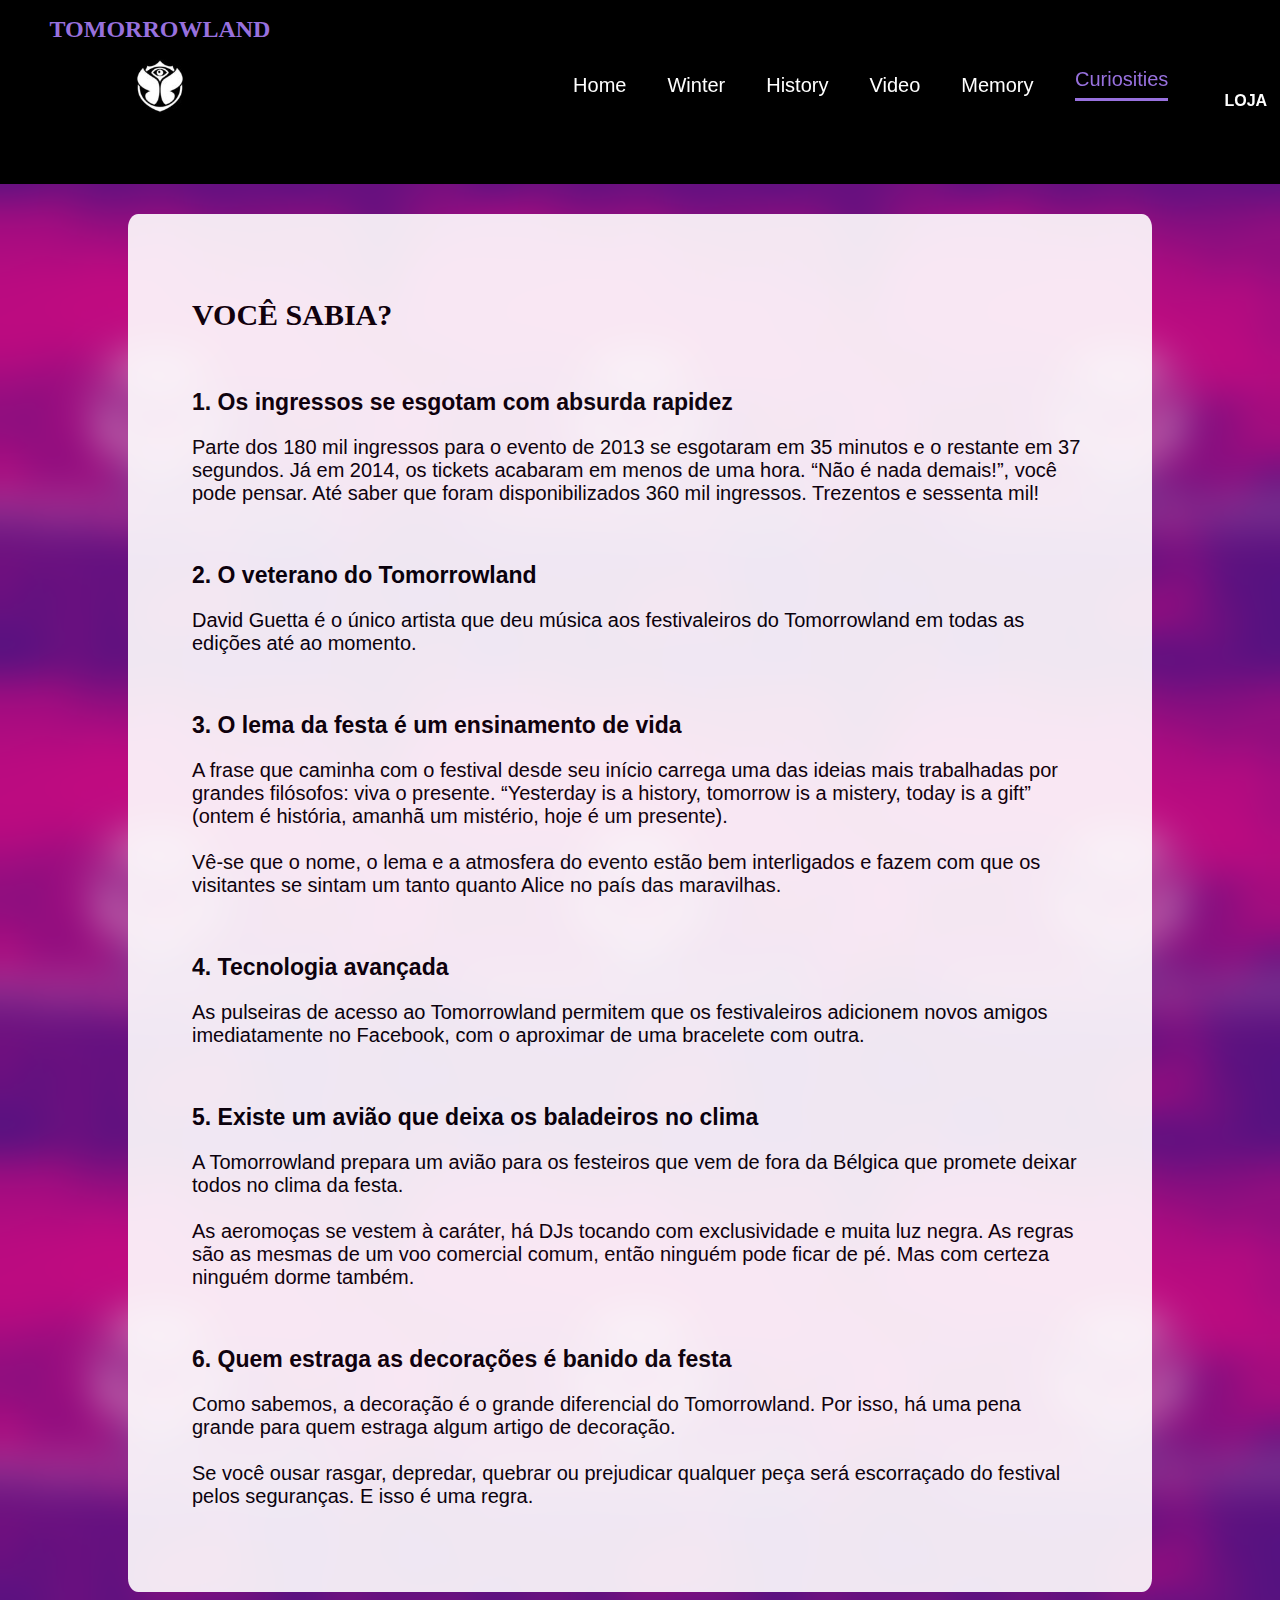
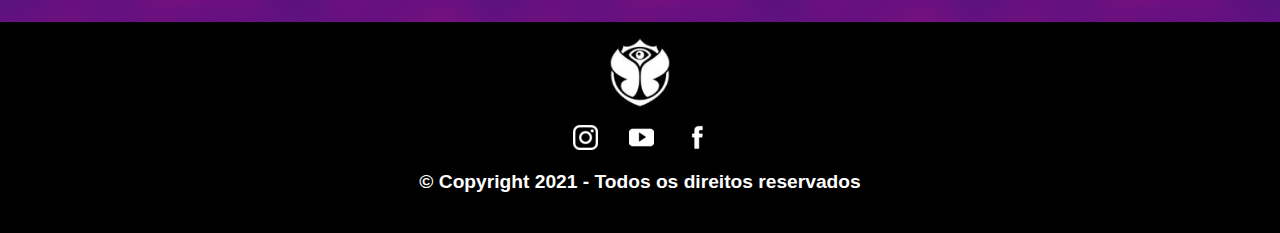
<file: curiosities.html>
<!DOCTYPE html>
<html>
<head>
        
    <link rel = "stylesheet" type= "text/css" href="css/curiosities.css">
    <link rel="stylesheet"  href="bcss/bootstrap.css"> <!-- Pasta do CSS Bootstrap que renomeei -->
	<link rel="stylesheet"  href="https://use.fontawesome.com/releases/v5.8.1/css/all.css"  integrity="sha384-50oBUHEmvpQ+1lW4y57PTFmhCaXp0ML5d60M1M7uH2+nqUi  vzIebhndOJK28anvf" crossorigin="anonymous">
    <title> Curiosities Tomorrowland </title>
    <meta charset="utf-8">
        
</head>


<div class="container"> 


<body>
    

    <header class="header">

		<h1>TOMORROWLAND</h1>
        <img src="icon/tomorrowland.jpg">

    </header>

    <div class="index"> 

        <nav class="navbar navbar-expand-md navbar-dark bg-none">
            <div class="container">
                <a class="navbar-brand" ><h3>TOMORROWLAND</h3></a>

            <!-- Codigo para gerar o botão em tela pequena--> 
            <form class="form-inline">
            <button
            class="navbar-toggler"  type="button"
            data-bs-toggle="collapse"
            data-bs-target="#navbarSupportedContent"
            >  
            <span class="navbar-toggler-icon" ></span>
            </button>
            </form>
            <!--Codigo para o menu navbar ser inserido formatado bonitinho -->
        <div class="collapse navbar-collapse" 
        id="navbarSupportedContent">
        <ul class="navbar-nav me-auto mb-2 mb-lg-0">

                        <div class="home"> 

                            <li class="nav-item">
                                <a class="nav-link active" aria-current="page" 
                                href="index.html"><p2> Home </p2></a>
                            </li>

                        </div>

                        <div class="winter">

                            <li class="nav-item">
                                <a class="nav-link active" aria-current="page" 
                                href="winter.html"><p2> Winter </p2></a>
                            </li>

                        </div>

                        <div class="history">
                            
                            <li class="nav-item">
                                <a class="nav-link active" aria-current="page" 
                                href="history.html"><p2> History </p2></a>
                            </li>

                        </div>

                        <div class="video">

                            <li class="nav-item">
                                <a class="nav-link active" aria-current="page" 
                                href="video.html"><p2> Video </p2></a>
                            </li>

                        </div>

                        <div class="memory">

                            <li class="nav-item">
                                <a class="nav-link active" aria-current="page" 
                                href="memory.html"><p2> Memory </p2></a>
                            </li>

                        </div>

                        <div>

                            <li class="nav-item">
                                <a class="nav-link active" aria-current="page" 
                                href="curiosities.html"><p3> Curiosities </p3></a>
                            </li>


                </div>

                <!-- Button trigger modal -->
                <button type="button" class="btn btn-primary" data-bs-toggle="modal" data-bs-target="#exampleModal">
                    <p>LOJA</p> 
                </button>
  
		  </div>
		</div>

    </div>

    <main class="corpo">

        <h1> VOCÊ SABIA? </h1>

        <br>

        <h2> 1.  Os ingressos se esgotam com absurda rapidez</h2>

        <p>
        Parte dos 180 mil ingressos para o evento de 2013 se esgotaram em 35 minutos
        e o restante em 37 segundos. Já em 2014, os tickets acabaram em menos de uma hora.
        “Não é nada demais!”, você pode pensar. Até saber que foram disponibilizados 360
        mil ingressos. Trezentos e sessenta mil!
        </p>

        <br>
        
        <h2> 2.  O veterano do Tomorrowland </h2>

        <p>
        David Guetta é o único artista que deu música aos festivaleiros do Tomorrowland
        em todas as edições até ao momento.
        </p>

        <br>
        
        <h2> 3.  O lema da festa é um ensinamento de vida </h2>

        <p>
        A frase que caminha com o festival desde seu início carrega uma das ideias mais
        trabalhadas por grandes filósofos: viva o presente. “Yesterday is a history,
        tomorrow is a mistery, today is a gift” (ontem é história, amanhã um mistério,
        hoje é um presente). 
        <br>
        <br>
        Vê-se que o nome, o lema e a atmosfera do evento estão
        bem interligados e fazem com que os visitantes se sintam um tanto quanto Alice
        no país das maravilhas.
        </p>

        <br>

        <h2> 4. Tecnologia avançada </h2>

        <p>
        As pulseiras de acesso ao Tomorrowland permitem que os festivaleiros
        adicionem novos amigos imediatamente no Facebook, com o aproximar de uma bracelete
        com outra.
        </p>

        <br>

        <h2> 5. Existe um avião que deixa os baladeiros no clima </h2>

        <p>
        A Tomorrowland prepara um avião para os festeiros que vem de fora da 
        Bélgica que promete deixar todos no clima da festa. 
        <br>
        <br>
        As aeromoças se vestem à caráter, há DJs tocando com exclusividade e muita luz negra.
        As regras são as mesmas de um voo comercial comum, então ninguém pode ficar de pé.
        Mas com certeza ninguém dorme também.
        </p>
        
        <br>

        <h2> 6. Quem estraga as decorações é banido da festa </h2>

        <p>
        Como sabemos, a decoração é o grande diferencial do Tomorrowland. Por isso,
        há uma pena grande para quem estraga algum artigo de decoração. 
        <br>
        <br>
        Se você ousar rasgar, depredar, quebrar ou prejudicar qualquer peça será
        escorraçado do festival pelos
        seguranças. E isso é uma regra.
        </p>


    </main>

    <footer class="footer">

        <img src="icon/tomorrowland.jpg">

            <div class="social"> 


            <div class="icons">

            <a href="https://www.instagram.com/tomorrowland/"> <img src="icon/insta.png"> </a>
            
            </div>

            <div class="icons"> 

            <a href="https://www.youtube.com/c/tomorrowland">  <img src="icon/youtube.png"> </a>

            </div>

            <div class="icons"> 

            <a href="https://www.facebook.com/tomorrowland"> <img src="icon/face.png"> </a>

            </div>

            

            </div>

        <h4>© Copyright 2021 - Todos os direitos reservados</h4>

    </footer>

    	<!-- este script js ativa as funções da nav bar (no fim da body, preferencialmente)-->
		<script
		src="https://cdn.jsdelivr.net/npm/bootstrap@5.0.0-beta2/dist/js/bootstrap.bundle.min.js"
		integrity="sha384-b5kHyXgcpbZJO/tY9Ul7kGkf1S0CWuKcCD38l8YkeH8z8QjE0GmW1gYU5S9FOnJ0"
		crossorigin="anonymous">
	  </script>

                <!-- Modal -->
        <div class="modal fade" id="exampleModal" tabindex="-1" aria-labelledby="exampleModalLabel" aria-hidden="true">
            <div class="modal-dialog">
            <div class="modal-content">
                <div class="modal-header">
                <h5 class="modal-title" id="exampleModalLabel"><p>Loja Oficial do Tomorrowland</p></h5>
                <button type="button" class="btn-close" data-bs-dismiss="modal" aria-label="Close"></button>
                </div>
                <div class="modal-body">
                <p> Acesse a loja oficial do Tomorrowland e confira os mais belos e variados produtos originais: </p> 
        
                <a  href="https://store.tomorrowland.com/"> <p> Tomorrowland Store</p></a>
            
                </div>
                <div class="modal-footer">
                </div>
            </div>
            </div>


</body>

</div>

</html>
</file>
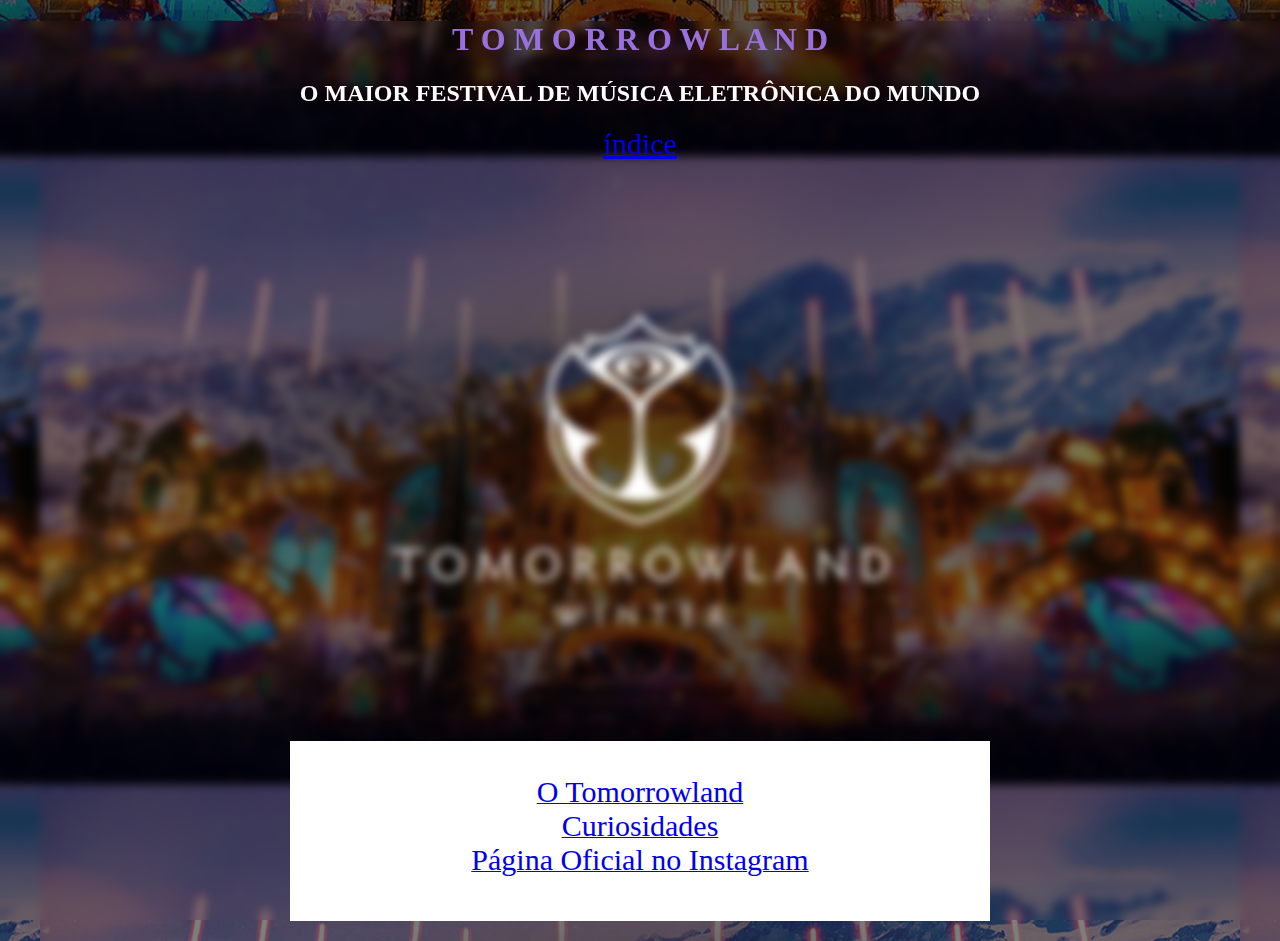
<file: tomorrowland.index.html>
<!DOCTYPE html>
<html>
<head>

	<link rel = "stylesheet" type= "text/css" href="style.css">
	<title> Tomorrowland </title>
	<meta charset="utf-8">
	
</head>

<body>

	<h1> T O M O R R O W L A N D </h1>

		<h2> O MAIOR FESTIVAL DE MÚSICA ELETRÔNICA DO MUNDO <br> </h2>
		<p1> <a href="#index"> índice </a> </p1> 

		<div class="logo"> </div>

	<div class="box">

		<br>
		<p id="index"> </p>

		<a href="sobre o tomorrowland.html">
			<p1> O Tomorrowland </p1> <br>	
		</a>

		<a href="curiosidades tomorrowland.html">
			<p1> Curiosidades </p1> <br>
		</a>

		<a href="https://www.instagram.com/tomorrowland/">
			<p1> Página Oficial no Instagram </p1> <br>
		</a>

	</div>
		
</body>

</html>
</file>
<file: css/curiosities.css>
*{
	box-sizing:	border-box;
}

.container { 

	width: auto;
    height:auto;
  
	margin-top: 0px;
	display: flex;  flex-wrap: wrap;
    border-top-width: 0px;
   
}


body {
     
    background-repeat:initial;
    background-image: url(../img/logo.jpg);
    background-position: center;                       /*efeito na imagem de fundo*/
    backdrop-filter: blur(20px);
    width: 100%;
    max-width: 100%;
    margin: 0;
    padding: 0;

}

.header {
  
	order:1;
    display: flexbox;
	background-color: black;
	width: 25%;  
}

.header h1 {

    visibility: visible;

    display: flexbox;
    margin-top: 5%;
    font-family: Garamond;
    font-size: clamp(0.4em, 0.7em + 1vw, 2.2em);
    color: #9871de;
    text-align: center;

}

 .header img{

    height: auto;
    background-position: center;
    display: flex;
    width: 15%;
    margin-left: 42.5%;
    margin-right: 42.5%;
    font-size: clamp(0.4em, 0.7em + 1vw, 2.2em);
    
}

.navbar{

    justify-content: right;
}

.navbar p2{

    float: left;
    margin-left: 25px;
   
}

.navbar h3{

    visibility: hidden;
    font-size: 18px;
    color: #9871de;
}

.navbar p3{

    float: left;
    margin-left: 25px;

}

.index {

    width:75%; 
    height: auto;
	order: 2;   
    background-color: black;
    padding: 3%;
    display: flexbox;
    font-size: clamp(0.4em, 0.7em + 1vw, 1.2em);

}

.index p1 {

    background: opaco;
    float: left;
    margin: 100px;
    padding: 10px 20px;
    
    
}

.index a {

    text-decoration: none;
}


.index p3 {

    font-size: 20px;
    font-family: Arial;
    position: relative;
    color:#9871de;
    text-decoration: none;  

    visibility: visible;
    -webkit-transform:perspective(1);
    transform:perspective(1);
    top:-6px;box-shadow:0 6px 3px opaco;
    

}

.index p3:before {

    content: "";
    position: absolute;
    width: 100%;
    height: 3px;
    bottom: -10px;

    left: 0;
    background-color:#9871de;

    visibility: visible;
    -webkit-transform:perspective(1);
    transform:perspective(1);
  
}


.index p2 {

    font-family: Arial;
    font-size: 20px;
    position: relative;
    color: #fff;
    text-decoration: none;  

}

.index p2:before {

    content: "";
    position: absolute;
    width: 100%;
    height: 3px;
    bottom: -10px;

    left: 0;
    background-color:white;
    visibility: hidden;
    -webkit-transform:perspective(1);
    transform:perspective(1);
    -webkit-transition: all 0 ease-in 0.3s;
    transition: all 0 ease-in 0.3s;

}


.index p2:hover {

    visibility: visible;
    -webkit-transform:perspective(1);
    transform:perspective(1);
    top:-6px;box-shadow:0 6px 3px opaco;
   
}


.index p2:hover:before {

    visibility: visible;
    -webkit-transform:perspective(1);
    transform:perspective(1);

}

.corpo {

    width: 100%;
	order: 3;
	margin-top: 30px;
    margin-bottom: 20px;
	background-color: #fff;

    background-position: center;
    margin-left: 10%;
    margin-right: 10%;
	opacity: 0.9;
    padding: 5%;
    display: flexbox;
    border-radius: 1%;
   
}

.corpo h1{

    font-family: Garamond;
    font-size: 30px;
    
}

.corpo h2{

    font-family: Arial;
    font-size: 23px;
    
}

.corpo p{

    font-family: Arial;
    font-size: 20px;
}


.footer {

    order: 5;
	padding: 15px;
	margin-top: 10px;
	width: 100%;  
    background-color: black;
	
}

.footer img{

    width: 5%;
    background-position: center;
    margin-left: 47.5%;
    margin-right: 47.5%;
    margin-bottom: 1%;
    
}

.footer a{
  
    text-decoration: none;
 
 }

 .footer h4{
    
    margin-top: 1%;
    font-size: clamp(0.4em, 0.7em + 1vw, 1.2em);
    font-family: Arial;
    color: white;
    text-align: center;
}
 
.icons{

    width: 30%;
    height: 20;
    flex: 1;
    background-color: black;
    flex-direction: row;
    float:left;
    justify-content: space-between;

}

.icons img{

    width: auto; 
    flex: 1;
    justify-content:center;
    flex-direction: row;
    display: inline-block;

}

.icons img:hover{
 
    width: auto; 
    flex: 1;
    justify-content:center;
    flex-direction: row;
    display: inline-block;
    opacity: 0.4;

 }
 
.social {
 
    width: 15%;
    height: 20;
    flex: 1;
    background-color: black;
    flex-direction: row;
    justify-content:center;

    justify-content: space-between;
    justify-content: space-between;
    margin-left: 42.5%;
    margin-right: 42.5%;
    display: inline-block;

}

@media screen and (max-width: 870px) {

    body {

      margin: 0;

    }

    .social {
 
        width: 40%;
        height: 20;
        flex: 1;
        background-color: black;
        flex-direction: row;
        justify-content:center;
    
        justify-content: space-between;
        justify-content: space-between;
        margin-left: 30%;
        margin-right: 30%;
        display: inline-block;
    
    }

    .header {
  
        order:1;
        display: flexbox;
        
        background-color: black;
        width: 100%;  
        padding: 5%;
    
    }

    .index {

        width:100%; 
        height: auto;
        order: 2;   
        opacity: 10;
       
        display: flexbox;
        font-size: clamp(0.4em, 0.7em + 1vw, 1.2em);
    
    }

    .index p1 {

        background: opaco;
        float: left;
        margin: 20px;
        padding: 10px 20px;
    
    }
    
    .index a {
    
        text-decoration: none;
    }
    
    .index p1 {
    
        background: opaco;
        float: left;
        margin: 100px;
        padding: 10px 20px;
        
    }
    
    .index a {
    
        text-decoration: none;
    }
    
    
    .index p3 {
    
        font-size: 20px;
        font-family: Arial;
        position: relative;
        color:#9871de;
        text-decoration: none;  
    
        visibility: visible;
        -webkit-transform:perspective(1);
        transform:perspective(1);
        top:0px;box-shadow:0 0px 0px opaco;
    
    }
    
    .index p3:before {
    
        content: "";
        position: absolute;
        width: 100%;
        height: 3px;
        bottom: -10px;
    
        left: 0;
        background-color:#9871de;
    
        visibility: hidden;
        -webkit-transform:perspective(1);
        transform:perspective(1);
      
    }

    .index p2 {
    
        font-family: Arial;
        font-size: 20px;
        position: relative;
        color: #fff;
        text-decoration: none;  
    
    }
    
    .index p2:before {
    
        content: "";
        position: absolute;
        width: 100%;
        height: 3px;
        bottom: -10px;
    
        left: 0;
        background-color:white;
        visibility: hidden;
        -webkit-transform:perspective(1);
        transform:perspective(1);
        -webkit-transition: all 0 ease-in 0.3s;
        transition: all 0 ease-in 0.3s;
    
    }
    
    .index p2:hover {
    
        visibility: visible;
        -webkit-transform:perspective(1);
        transform:perspective(1);
        top:0px;box-shadow:0 0px 0px opaco;
        background-color:#9871de;
       
    }
    
    .index p2:hover:before {
    
        visibility: hidden;
        -webkit-transform:perspective(1);
        transform:perspective(1);
    
    }

    .navbar h3{

        visibility: visible;
    }

    .header h1{
        
        visibility: hidden;
    }

}
</file>
<file: style.css>
body {

    text-align: center;    
    backdrop-filter: blur(5px);
    
    background-image: url("win.jpg");
    background-position: center;
    width: 100%;
    max-width: 100%;
    margin: 0 auto;
}

h1 {

    font-family: Garamond;
    font-size: 32px;
    color: #9871de;
}

h2 {
    
    font-family: Cambria;
    color: white;
}

.logo {

    width: 1100px;
    height: 580px;
}

.box {

    width: 700px;
    height: 180px;
    background: white;
    margin: auto;
    backdrop-filter: blur(10px);
    margin-bottom: 20px;
}

p1 {

    text-align: center;
    font-size: 30px;
}
</file>
